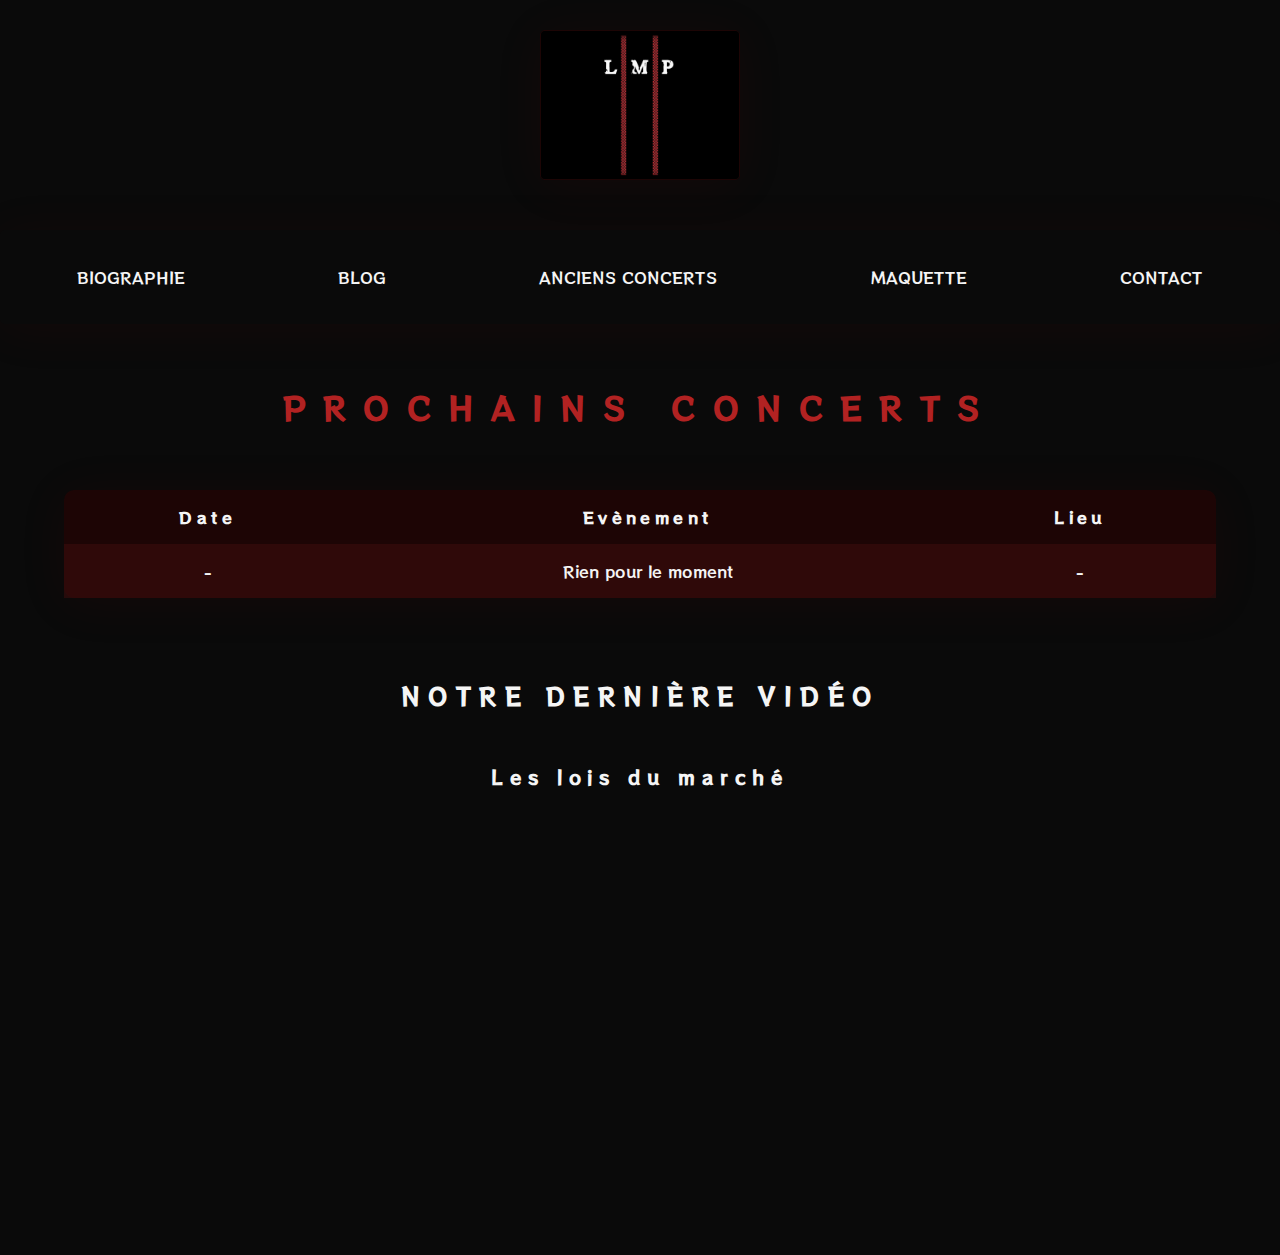
<file: index.html>
<!DOCTYPE html>
<html lang="fr">
  <head>
    <meta charset="utf-8" />
    <meta name="viewport" content="width=device-width" />
    <title>La Mauvaise Pente - Site officiel</title>
    <link href="style.css" rel="stylesheet" />
    <link rel="icon" href="Images/logo-rock.png" />
    <link
      rel="stylesheet"
      href="https://cdnjs.cloudflare.com/ajax/libs/font-awesome/6.2.1/css/all.min.css"
      integrity="sha512-MV7K8+y+gLIBoVD59lQIYicR65iaqukzvf/nwasF0nqhPay5w/9lJmVM2hMDcnK1OnMGCdVK+iQrJ7lzPJQd1w=="
      crossorigin="anonymous"
      referrerpolicy="no-referrer"
    />
  </head>

  <body>
    <header>
      <a href="index.html">
        <img
          src="Images/LMP-bretelles.png"
          alt="logo la mauvaise pente"
          class="logo"
      /></a>
      <nav>
      <ul>
        <li><a href="biographie.html">BIOGRAPHIE</a></li>
        <li><a href="blog.html">BLOG</a></li>
        <li><a href="anciensconcerts.html">ANCIENS CONCERTS</a></li>
        <li><a href="maquette.html">MAQUETTE</a></li>
        <li><a href="contact.html">CONTACT</a></li>
      </ul>
    </nav>
    </header>

    <section class="show">
      <h1>PROCHAINS CONCERTS</h1>
      <!-- <img src="" alt=""> -->
      <table>
        <thead>
          <tr>
            <th>Date</th>
            <th>Evènement</th>
            <th>Lieu</th>
          </tr>
          <tr>
            <td>-</td>
            <td>Rien pour le moment</td>
            <td>-</td>
          </tr>
        </thead>
      </table>
    </section>

    <section class="video">
      <h2>Notre dernière vidéo</h2>
      <h3>Les lois du marché</h3>
      <iframe
        src="https://www.youtube.com/embed/a7inu5t2TF4"
        title="YouTube video player"
        frameborder="0"
        allow="accelerometer; autoplay; clipboard-write; encrypted-media; gyroscope; picture-in-picture; web-share"
        allowfullscreen
      ></iframe>
    </section>

    <footer>
      <ul>
        <li><a href="https://www.facebook.com/lamauvaisepente" target="_blank"><i class="fa-brands fa-facebook"></i></a></li>
        <li><a href="https://www.instagram.com/lamauvaisepente/" target="_blank"><i class="fa-brands fa-square-instagram"></i></a></li>
        <li><a href="https://www.youtube.com/channel/UCyp3o2C7mM-NnyhYzTsX8aA" target="_blank"><i class="fa-brands fa-youtube"></i></a></li>
      </ul>
    </footer>
  </body>
</html>
</file>
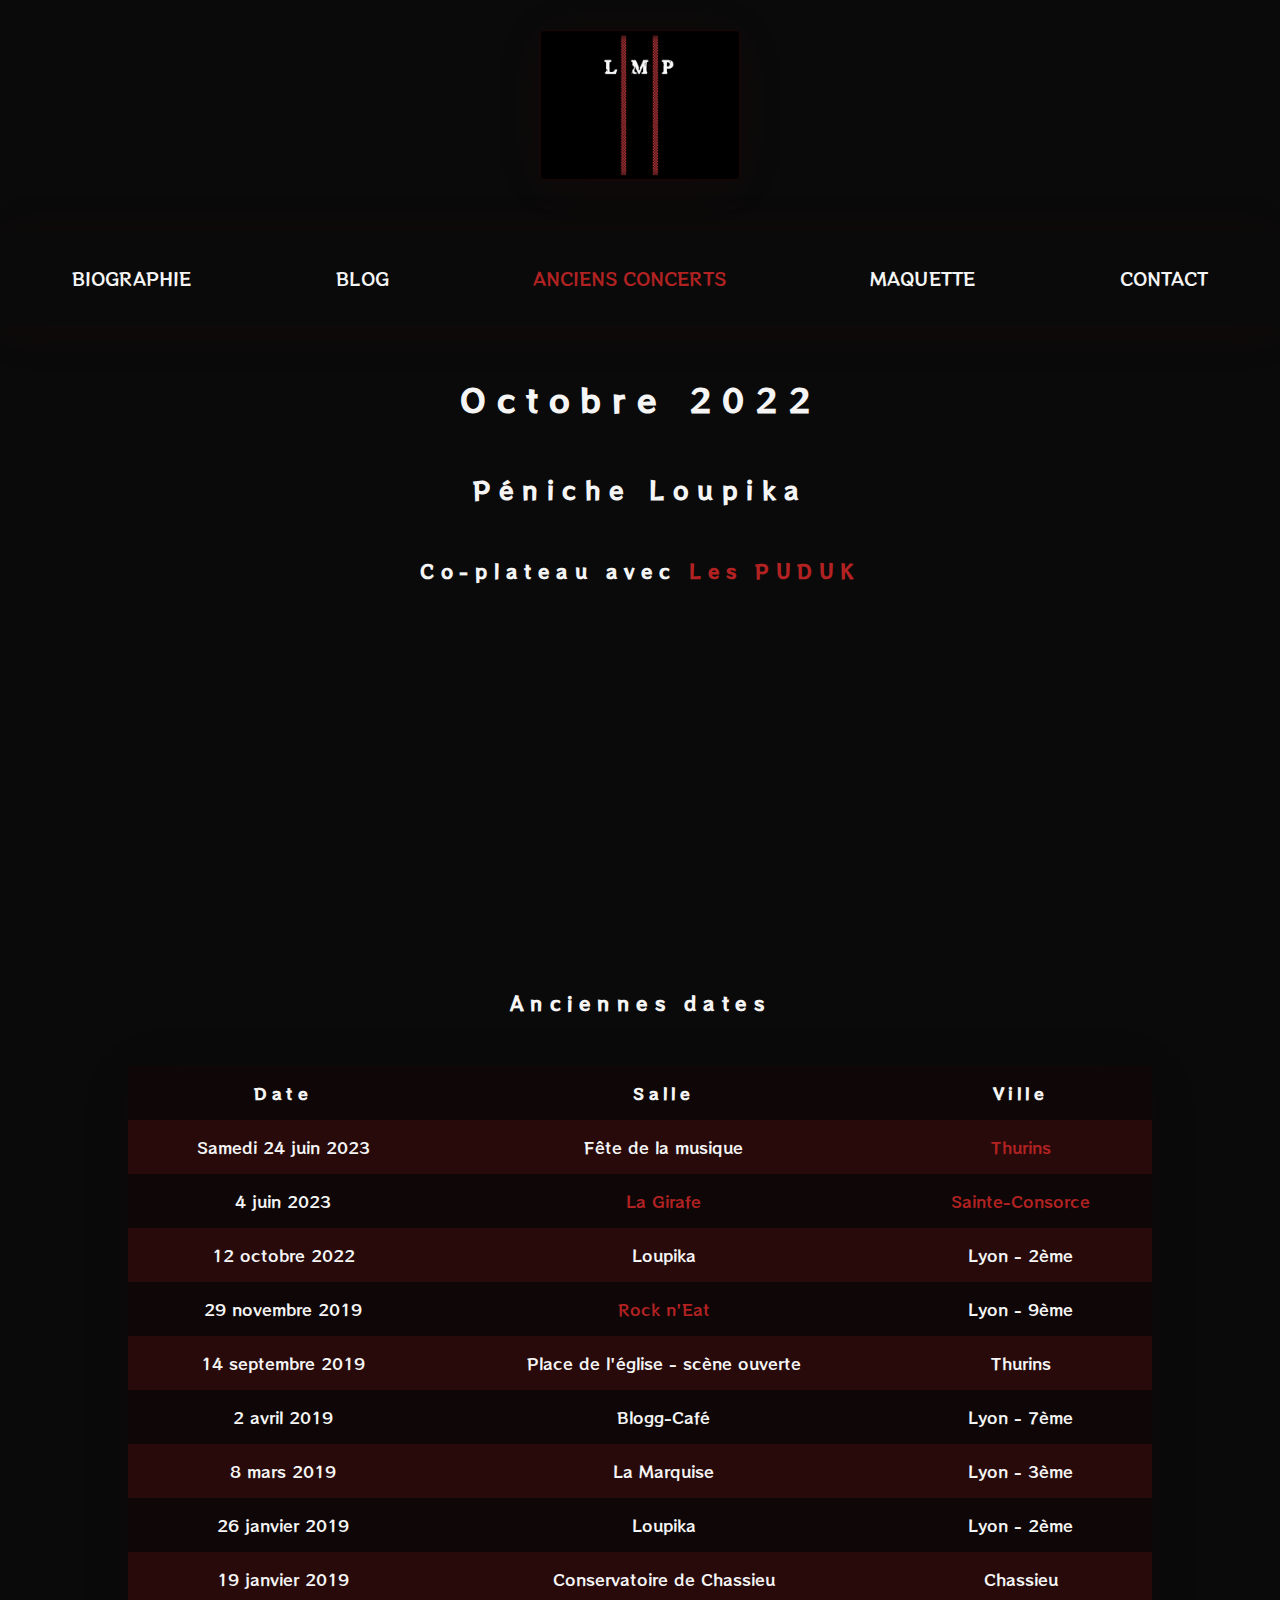
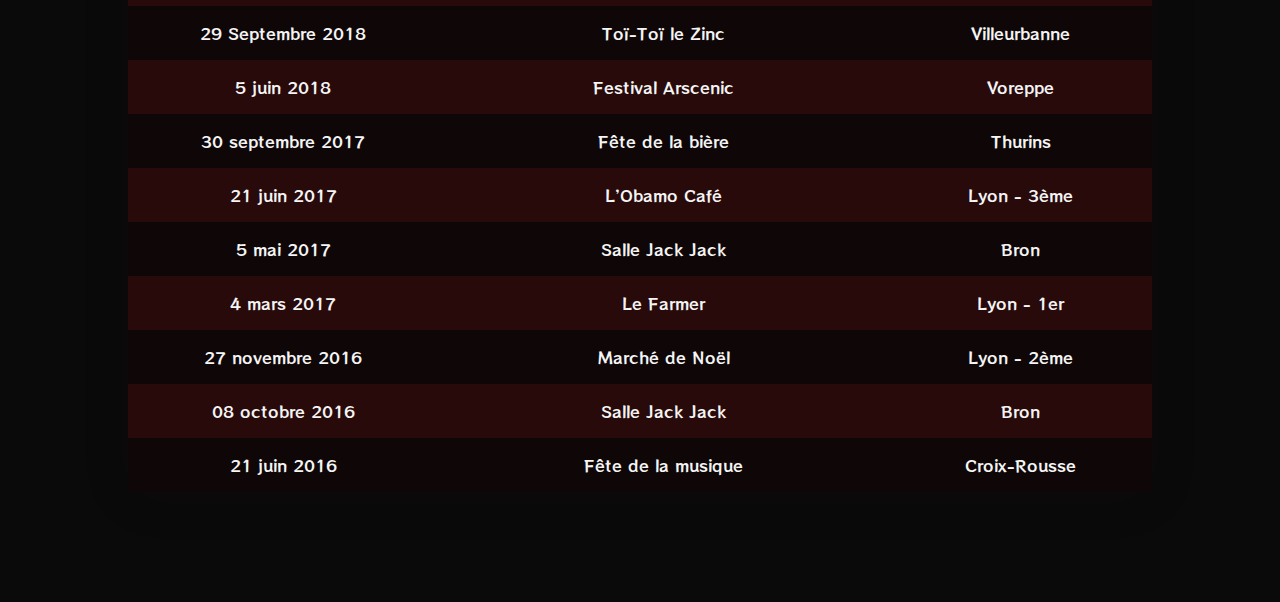
<file: anciensconcerts.html>
<!DOCTYPE html>
<html lang="fr">
    <head>
      <meta charset="utf-8" />
      <meta name="viewport" content="width=device-width" />
      <title>La Mauvaise Pente - Anciens concerts</title>
      <link href="style.css" rel="stylesheet">
      <link rel="icon" href="Images/logo-rock.png">
      <link rel="stylesheet" href="https://cdnjs.cloudflare.com/ajax/libs/font-awesome/6.2.1/css/all.min.css" integrity="sha512-MV7K8+y+gLIBoVD59lQIYicR65iaqukzvf/nwasF0nqhPay5w/9lJmVM2hMDcnK1OnMGCdVK+iQrJ7lzPJQd1w==" crossorigin="anonymous" referrerpolicy="no-referrer" />
    </head>

  <body>
    <header class="head">
        <a href="index.html">
        <img src="Images/LMP-bretelles.png" alt="logo la mauvaise pente" class="logo"></a>
        <nav>
        <ul>
          <li><a href="biographie.html">BIOGRAPHIE</a></li>
          <li><a href="blog.html">BLOG</a></li>
          <li><a href="anciensconcerts.html" class="active">ANCIENS CONCERTS</a></li>
          <li><a href="maquette.html">MAQUETTE</a></li>
          <li><a href="contact.html">CONTACT</a></li>
        </ul>
      </nav>
    </header>

    <section class="old-shows">
      <h1>Octobre 2022</h1>
      <h2>Péniche Loupika</h2>
      <h3>Co-plateau avec <a href="https://www.facebook.com/profile.php?id=100063809342914" class="link-external" target="_blank">Les PUDUK</a></h3>
      <iframe src="https://www.youtube.com/embed/AqFxAbi0xNQ" title="YouTube video player" frameborder="0" allow="accelerometer; autoplay; clipboard-write; encrypted-media; gyroscope; picture-in-picture; web-share" allowfullscreen></iframe>
      <h3>Anciennes dates</h3>
      <table class="table-old-shows">
        <thead>
          <tr>
            <th>Date</th>
            <th>Salle</th>
            <th>Ville</th>
          </tr>
          <tr>
            <td>Samedi 24 juin 2023</td>
            <td>Fête de la musique</td>
            <td>
              <a
                href="https://goo.gl/maps/axogyxyhq5iegHwC8"
                class="link-external"
                target="_blank"
                >Thurins</a
              >
            </td>
          </tr>
          <td>4 juin 2023</td>
          <td><a href="https://www.instagram.com/lagirafe_sainteconsorce/" class="link-external" target="_blank">La Girafe</a></td>
          <td><a href="https://www.google.com/maps/dir/Lyon/21+Rue+Antoine+Brun,+69280+Sainte-Consorce/@45.7664734,4.6937965,12z/data=!3m1!4b1!4m14!4m13!1m5!1m1!1s0x47f4ea516ae88797:0x408ab2ae4bb21f0!2m2!1d4.835659!2d45.764043!1m5!1m1!1s0x47f4f28edf1b0341:0x8f60d1db4e262a4b!2m2!1d4.6893376!2d45.7756098!3e0?authuser=0&entry=ttu" class="link-external" target="_blank">Sainte-Consorce</a></td>
        <tr>
          <td>12 octobre 2022</td>
            <td>Loupika</td>
            <td>Lyon - 2ème</td>
          <tr>
            <td>29 novembre 2019</td>
            <td><a href="https://www.rockneat.com/" class="link-external" target="_blank">Rock n'Eat</td>
            <td>Lyon - 9ème</td>
          </tr>
          <tr>
            <td>14 septembre 2019</td>
            <td>Place de l'église - scène ouverte</td>
            <td>Thurins</td>
          </tr>
          <tr>
            <td>2 avril 2019</td>
            <td>Blogg-Café</td>
            <td>Lyon - 7ème</td>
          </tr>
          <tr>
            <td>8 mars 2019</td>
            <td>La Marquise</td>
            <td>Lyon - 3ème</td>
          </tr>
          <tr>
            <td>26 janvier 2019</td>
            <td>Loupika</td>
            <td>Lyon - 2ème</td>
          </tr>
          <tr>
            <td>19 janvier 2019</td>
            <td>Conservatoire de Chassieu</td>
            <td>Chassieu</td>
          </tr>
          <tr>
            <td>29 Septembre 2018</td>
            <td>Toï-Toï le Zinc</td>
            <td>Villeurbanne</td>
          </tr>
          <tr>
            <td>5 juin 2018</td>
            <td>Festival Arscenic</td>
            <td>Voreppe</td>
          </tr>
          <tr>
            <td>30 septembre 2017</td>
            <td>Fête de la bière</td>
            <td>Thurins</td>
          </tr>
          <tr>
            <td>21 juin 2017</td>
            <td>L’Obamo Café</td>
            <td>Lyon - 3ème</td>
          </tr>
          <tr>
            <td>5 mai 2017</td>
            <td>Salle Jack Jack</td>
            <td>Bron</td>
          </tr>
          <tr>
            <td>4 mars 2017</td>
            <td>Le Farmer</td>
            <td>Lyon - 1er</td>
          </tr>
          <tr>
            <td>27 novembre 2016</td>
            <td>Marché de Noël</td>
            <td>Lyon - 2ème</td>
          </tr>
          <tr>
            <td>08 octobre 2016</td>
            <td>Salle Jack Jack</td>
            <td>Bron</td>
          </tr>
          <tr>
            <td>21 juin 2016</td>
            <td>Fête de la musique</td>
            <td>Croix-Rousse</td>
          </tr>
        </thead>
      </table>
    </section>

    <footer class="foot">
      <ul>
        <li><a href="https://www.facebook.com/lamauvaisepente" target="_blank"><i class="fa-brands fa-facebook"></i></a></li>
        <li><a href="https://www.instagram.com/lamauvaisepente/" target="_blank"><i class="fa-brands fa-square-instagram"></i></a></li>
        <li><a href="https://www.youtube.com/channel/UCyp3o2C7mM-NnyhYzTsX8aA" target="_blank"><i class="fa-brands fa-youtube"></i></a></li>
      </ul>
    </footer>
  </body>
</html>
</file>
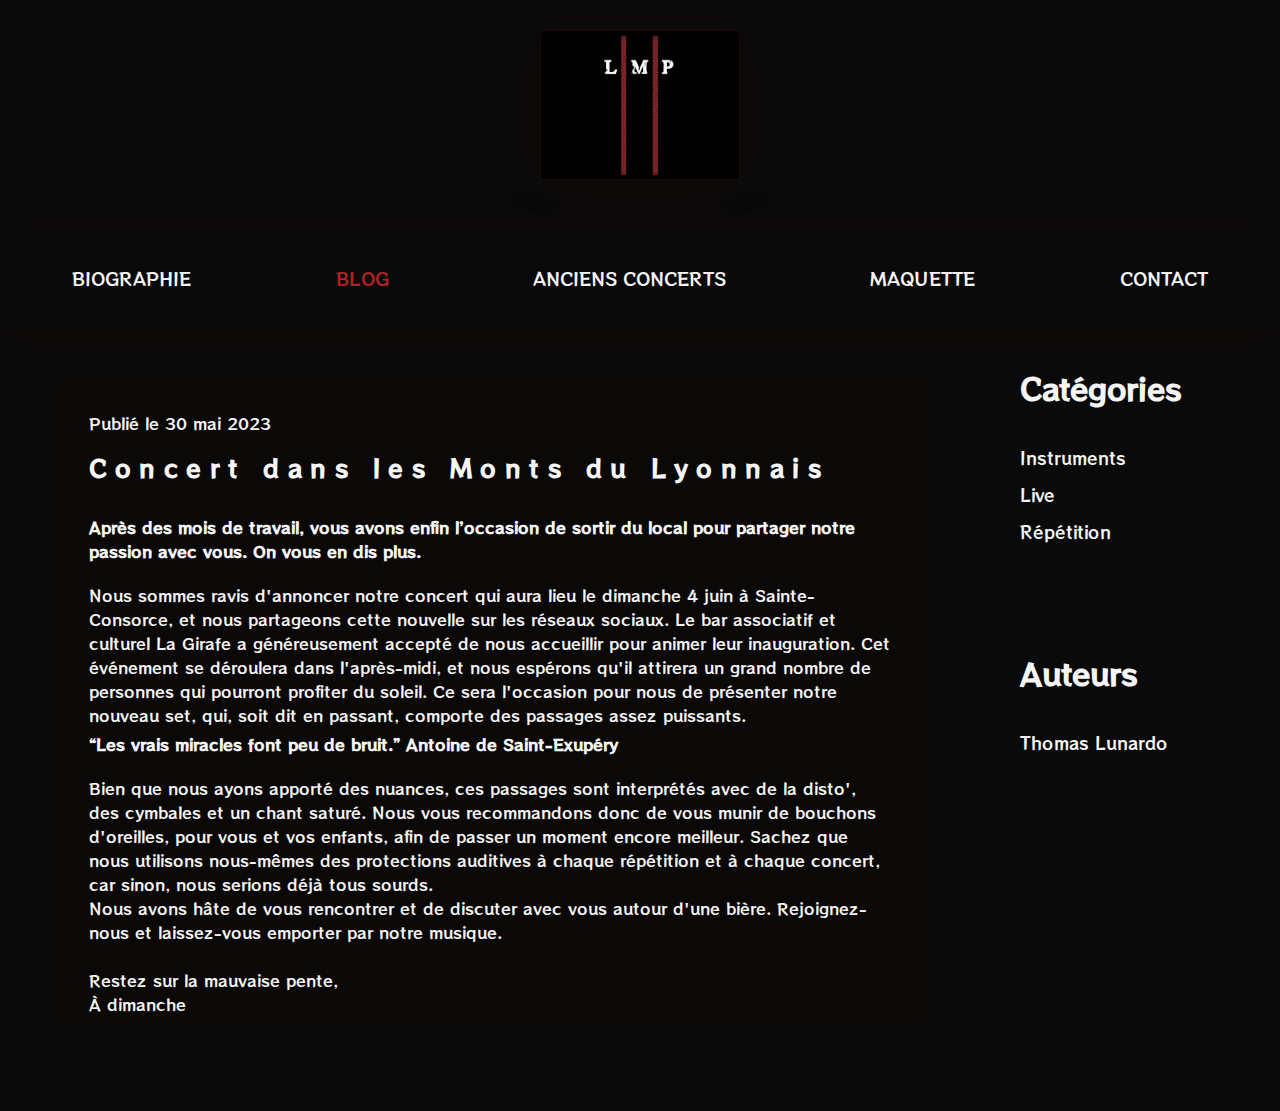
<file: blog.live.html>
<!DOCTYPE html>
<html lang="fr">
    <head>
      <meta charset="utf-8" />
      <meta name="viewport" content="width=device-width" />
      <title>La Mauvaise Pente - Blog</title>
      <link href="style.css" rel="stylesheet">
      <link rel="icon" href="Images/logo-rock.png">
      <link rel="stylesheet" href="https://cdnjs.cloudflare.com/ajax/libs/font-awesome/6.2.1/css/all.min.css" integrity="sha512-MV7K8+y+gLIBoVD59lQIYicR65iaqukzvf/nwasF0nqhPay5w/9lJmVM2hMDcnK1OnMGCdVK+iQrJ7lzPJQd1w==" crossorigin="anonymous" referrerpolicy="no-referrer" />
    </head>

  <body>
    <header class="head">
      <a href="index.html">
      <img src="Images/LMP-bretelles.png" alt="logo la mauvaise pente" class="logo"></a>
      <nav>
      <ul>
        <li><a href="biographie.html">BIOGRAPHIE</a></li>
        <li><a href="blog.html" class="active">BLOG</a></li>
        <li><a href="anciensconcerts.html">ANCIENS CONCERTS</a></li>
        <li><a href="maquette.html">MAQUETTE</a></li>
        <li><a href="contact.html">CONTACT</a></li>
      </ul>
    </nav>
    </header>
  <div class="blog">
    <div class="container">
    <main class="main">
      <article class="article">
        <div class="article-date">Publié le 30 mai 2023</div>
        <h2 class="article-title">Concert dans les Monts du Lyonnais</h2>
        <h4 class="chapo">Après des mois de travail, vous avons enfin l’occasion de sortir du local pour partager notre passion avec vous. On vous en dis plus.</h4>
        <p>Nous sommes ravis d'annoncer notre concert qui aura lieu le dimanche 4 juin à Sainte-Consorce, et nous partageons cette nouvelle sur les réseaux sociaux. Le bar associatif et culturel La Girafe a généreusement accepté de nous accueillir pour animer leur inauguration. Cet événement se déroulera dans l'après-midi, et nous espérons qu'il attirera un grand nombre de personnes qui pourront profiter du soleil. Ce sera l'occasion pour nous de présenter notre nouveau set, qui, soit dit en passant, comporte des passages assez puissants.</p>
          <h4 class="chapo">“Les vrais miracles font peu de bruit.” Antoine de Saint-Exupéry</h4>
          <p>Bien que nous ayons apporté des nuances, ces passages sont interprétés avec de la disto', des cymbales et un chant saturé. Nous vous recommandons donc de vous munir de bouchons d'oreilles, pour vous et vos enfants, afin de passer un moment encore meilleur. Sachez que nous utilisons nous-mêmes des protections auditives à chaque répétition et à chaque concert, car sinon, nous serions déjà tous sourds.<br>
          Nous avons hâte de vous rencontrer et de discuter avec vous autour d'une bière. Rejoignez-nous et laissez-vous emporter par notre musique.<br><br>
          Restez sur la mauvaise pente,<br>
          À dimanche
        </p>
      </article>
    </main>
  </div>

    <aside class="sidebar">
      <h4 class="sidebar-title">Catégories</h4>
      <ul>
        <li><a href="blog.instruments.html">Instruments</a></li>
        <li><a href="blog.live.html" class="active">Live</a></li>
        <li><a href="blog.répétition.html">Répétition</a></li>
      </ul>
      <hr>
      <h4 class="sidebar-title">Auteurs</h4>
      <ul>
        <li><a href="blog.html">Thomas Lunardo</a></li>
      </ul>
    </aside>
  </div>


    <footer class="foot">
      <ul>
        <li><a href="https://www.facebook.com/lamauvaisepente" target="_blank"><i class="fa-brands fa-facebook"></i></a></li>
        <li><a href="https://www.instagram.com/lamauvaisepente/" target="_blank"><i class="fa-brands fa-square-instagram"></i></a></li>
        <li><a href="https://www.youtube.com/channel/UCyp3o2C7mM-NnyhYzTsX8aA" target="_blank"><i class="fa-brands fa-youtube"></i></a></li>
      </ul>
    </footer>
  </body>
</html>
</file>
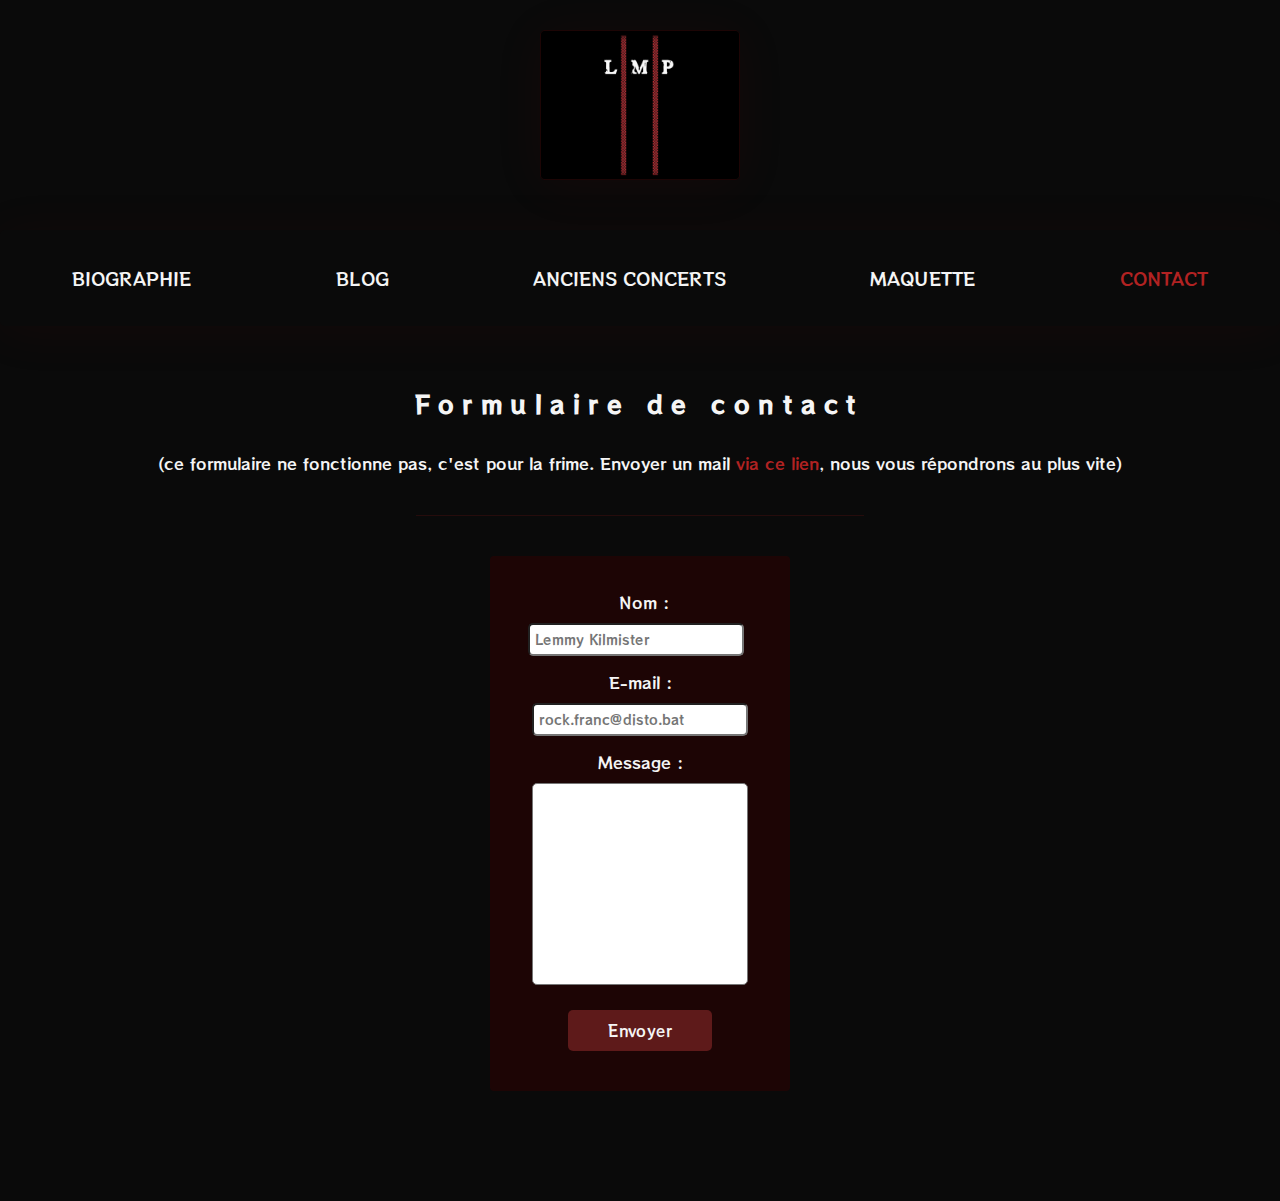
<file: contact.html>
<!DOCTYPE html>
<html lang="fr">
    <head>
      <meta charset="utf-8" />
      <meta name="viewport" content="width=device-width" />
      <title>La Mauvaise Pente - Contact</title>
      <link href="style.css" rel="stylesheet">
      <link rel="icon" href="Images/logo-rock.png">
      <link rel="stylesheet" href="https://cdnjs.cloudflare.com/ajax/libs/font-awesome/6.2.1/css/all.min.css" integrity="sha512-MV7K8+y+gLIBoVD59lQIYicR65iaqukzvf/nwasF0nqhPay5w/9lJmVM2hMDcnK1OnMGCdVK+iQrJ7lzPJQd1w==" crossorigin="anonymous" referrerpolicy="no-referrer" />
    </head>

  <body>
    <header class="head">
        <a href="index.html">
        <img src="Images/LMP-bretelles.png" alt="logo la mauvaise pente" class="logo"></a>
        <nav>
        <ul>
          <li><a href="biographie.html">BIOGRAPHIE</a></li>
          <li><a href="blog.html">BLOG</a></li>
          <li><a href="anciensconcerts.html">ANCIENS CONCERTS</a></li>
          <li><a href="maquette.html">MAQUETTE</a></li>
          <li><a href="contact.html" class="active">CONTACT</a></li>
        </ul>
      </nav>
    </header>

    <section class="contact">
        <h2>Formulaire de contact</h2>
        <p>(ce formulaire ne fonctionne pas, c'est pour la frime.
          Envoyer un mail <a href="mailto:lamauvaisepente@gmail.com" class="link-external">via ce lien</a>, nous vous répondrons au plus vite)</p>
<div class="séparation">
</div>
<p style="color: red;" id="erreur"</p>
        <form id="formulaire">
          <i class="fa-solid fa-user"></i>
          <label for="name">Nom :</label><br>
          <input type="text" id="name" name="name" placeholder="Lemmy Kilmister"/>
          <i class="fa-solid fa-envelope"></i>
          <label for="email">E-mail :</label>
          <input
            type="email"
            id="email"
            name="email"
            placeholder="rock.franc@disto.bat"/>
          <label for="message">Message :</label>
          <textarea cols="30" rows="10" id="message" name="message"></textarea>
          <button type="submit">Envoyer</button>
        </form>
      </section>

    <footer class="foot">
      <ul>
        <li><a href="https://www.facebook.com/lamauvaisepente" target="_blank"><i class="fa-brands fa-facebook"></i></a></li>
        <li><a href="https://www.instagram.com/lamauvaisepente/" target="_blank"><i class="fa-brands fa-square-instagram"></i></a></li>
        <li><a href="https://www.youtube.com/channel/UCyp3o2C7mM-NnyhYzTsX8aA" target="_blank"><i class="fa-brands fa-youtube"></i></a></li>
      </ul>
    </footer>

  <script src="script.js"></script>
  </body>
</html>
</file>
<file: style.css>
/*************** C S S  V A R I A B L E S ****************/

:root{
    --main-font-color: whitesmoke;
    --h1-font-color: firebrick;
    --h1-letter-spacing: 0.8ch;
    --red-background-color: rgba(68, 14, 14, 0.486);
    --red-dark-background-color: rgba(59, 0, 0, 0.404);
    --red-darker-background-color: rgba(24, 0, 0, 0.11);
    --gray-background-color: rgb(99, 99, 99);
    --test-background-color: purple;
    --main-font: google-font-1; 
    --main-box-shadow: 0 5px 50px rgba(139, 0, 0, 0.082);
}

/*********** G O O G L E  F O N T *************/

@font-face {
    font-family: google-font-1;
    src: url(./assets/RocknRollOne-Regular.ttf);
}

/**************** A L L  &  B O D Y ************************/

*{
    box-sizing: border-box;
    margin: 0;
    padding: 0;
    list-style: none;
    font-family: google-font-1;
    color: var(--main-font-color);
    scroll-behavior: smooth;
    text-decoration: none;
}


body {
    background-color: rgb(10, 10, 10);

}

/******************** H E A D E R ************************/

header img {
    height: 150px;
    margin: 30px auto 50px;
    display: block;
    transition: transform 0.5s;
}

header img:hover{
    transform: scale(1.05);
    }

/******************** N A V  B A R R E *******************/
nav {
    width: 100%;
    background-color: var(--darker-backgound-color);
}

nav ul{
    display: flex;
    flex-direction: column;
    text-align: center;
    border-radius: 5px;
    box-shadow: var(--main-box-shadow);
}

nav ul li{
    margin-top: 10px;
    margin-bottom: 10px;
    border: solid 0.1mm rgba(178, 34, 34, 0.479);
    border-radius: 2px;
    padding: 10px 20px;
}



/********* M E D I A  Q U E R Y  H E A D E R *************/

@media screen and (min-width: 414px){
    header img {
        display: block;
        border: solid 0.1mm var(--red-dark-background-color);
        border-radius: 5px;
        box-shadow: var(--main-box-shadow);
    }

    nav ul{
        display: flex;
        flex-direction: row;
        justify-content: space-around;
    }

    nav ul li{
        margin: 25px auto;
        border: none;
    }

    .head ul li a {
        font-size: large;
        transition: color .3s;
        transition: transform 0.5s;
      }

      nav ul li a:hover, .head ul li a.active {
        color: var(--h1-font-color);
        transform: scale(1.15);  
      }

   
    .link-external{
        color: var(--h1-font-color); 
    }
}

/******************** I N D E X *************************/

/******************** SECTION  CONCERT *************/

.show{
    text-align: center;
}

.show h1{
    color: var(--h1-font-color);
    letter-spacing: var(--h1-letter-spacing);
    margin: 60px 0 60px 0;
}

/* Activate in case of img on index
   .show img{
    width: 600px;
    height: 300px;
    margin-top: 10px;
    margin-bottom: 30px;
    border-radius: 5px;
    border: solid rgb(214, 201, 201);
    } */

.show table{
    color: var(--main-font-color);
    background-color: var(--red-dark-background-color);
    border-collapse: collapse;
    border-radius: 10px;
    width: 80%;
    box-shadow: var(--main-box-shadow);
    margin: 50px auto 80px;
}

.show table th, td{
    padding: 15px 25px;
}

.show table th{
    letter-spacing: 0.4ch;
}

.show table tr:nth-child(2n){
    background-color: var(--red-background-color);
}

/*************** V I D E O  S E C T I O N ****************/

.video h2{
    color: var(--main-font-color);
    text-transform: uppercase;
    font-size: x-large;
    text-align: center;
}

.video iframe{
    display: block;
    margin: 2%;
    width: 95%;
    height: 315px;
}
/************ M E D I A  Q U E R Y - I N D E X **************/

@media screen and (min-width: 414px){
    .show img{
        width: 95%;
        height: auto;
        margin-top: 30px;
        margin-bottom: 30px;
        }

    .show table{
            width: 90%;
        }

    .video iframe{
        display: block;
        margin: auto;
        width: 560px;
        height: 315px;
     }
    }

    /******** B I O G R A P H I E ***********/

.biography{
    color: var(--primary-font-color);
}

.biography h1{
    color: var(--h1-font-color);
    letter-spacing: var(--h1-letter-spacing);
    margin: 40px auto 25px;
    text-align: center;
}

.biography p{
    margin: 5px auto;
        }

.biography .bio-longue p{
    margin-bottom: 8px;
    line-height: 1,6em;
}

.musicians{
    display: flex;
	flex-direction: column;
	flex-wrap: nowrap;
	justify-content: space-around;
	align-items: center;
}

.musicians .zikos{
    margin: 5px 0;
    height: auto;
}

.musicians .zikos img{
    width: 100px;
    display: block;
    margin: 15px auto;
    border-radius: 5px;
}

.musicians .zikos p{
    text-align: center;
    width: 150px;
}

/******** M E D I A  Q U E R Y -  B I O G R A P H I E *****/

@media screen and (min-width: 680px){
    .biography{
        margin-left: 22px;
        padding: 0;
    }

    .biography h1{
        margin-top: 54px;
        margin-bottom: 30px;
    }

    .biography p{
        margin: 10px 60px 10px;
        padding: 10px 20px;
        line-height: 1,6em;
    }

    .musicians {
        flex-direction: row;
    }

    .musicians .zikos{
        width: 250px;
        height: 330px;
        background-color: var(--red-darker-background-color);
        border-radius: 5px; 
    }
}

/****************** B L O G *********************/

.blog{
    font-weight: 500;
}

/******* BLOG - MAIN ***************/
main {
    float: left;
    width: calc(100% - 300px);
    position: relative;
    z-index: 2;
}

.container {
    margin: 0 auto;
    max-width: 1500px;
}

article{
    background-color: var(--red-darker-background-color);
    overflow: hidden;
    width: 90%;
    margin: 50px auto;
    padding: 15px 40px;
    border-radius: 3px;
    position: relative;
 }
 
 .article-date{
     color: whitesmoke;
     font-weight: 300;
     margin-top: 20px;
     margin-bottom: 15px;
 }
 
 article h2{
     color: whitesmoke;
     font-size: 2,25rem;
     text-align: left;
     margin-top: 5px;
     margin-bottom: 30px;
 }

 .chapo{
    color: whitesmoke;
    text-align: left;
    margin-top: 5px;
    margin-bottom: 20px;
    font-weight: 600;
}
 
 article p{
     color: whitesmoke;
     line-height: 1.5em;
 }

 .video-title{
    color: whitesmoke;
    padding: 0;
    margin: 19px auto 25px auto;
    width: 75%;
     }

 .article-video{
    display: block;
    padding: 0;
    width: 480px;
    margin: 19px auto 25px auto;
 }

 article .photo-blog{
    float: left;
    margin-right: 25px;
    width: 250px;
    border-radius: 3px;
    transition: transform 2s;
 }

 article .photo-blog img{
    width: 100%;
    height: auto;
 }

 article img:hover{
    transform: scale(1.55) translate(+50%);;
    }
 
/*********** BLOG - SIDEBAR *********/

.sidebar{
    background-color: var(--darker-backgound-color);
    position: relative;
    float: right;
    width: 300px;
    padding: 40px;
    font-size: 17px;
    z-index: 1;
}

.sidebar h4{
    font-size: 30px;
    margin: 35px 0;
}


.sidebar ul{
    padding: 0;
    margin: 0;
    list-style: none;
}

.sidebar li{
    padding: 6px 0;
}

.sidebar ul li a.active{
    color: var(--main-font-color);
}

.sidebar li:first-child{
    padding-top: 0;
}

.sidebar a:hover{
    text-decoration: underline;
}

.sidebar hr {
    border: none;
    height: 1px;
    margin: 50px 0;
    width: 79%;
}

.sidebar-title:first-child{
    margin-top: 0;
}

/********* M E D I A  Q U E R Y - B L O G **********/

@media screen and (max-width: 680px){
    .blog{
        padding: 0;
        display: block;
    }
    .main{
        width: 100%;
    }
    .main .container{
        overflow: hidden;
    }
    .sidebar{
        width: 100%;
    }
    .container {
        padding: 0 20px;
    }

    .sidebar{
        width: 100%;
    }

    .article{
        margin-left: 22px;
        padding: 0;
    }

    .video-title{
        margin: 40px auto 25px;
        text-align:center;
        font-size: medium;
    }

    .article-video{
        display: block;
        width: 100%;
    }

    .article img{
        float: none;
        width: 100%;
    }

    .article p{
        display: block;
        width: 100%;
    }
}

/************ O L D - S H O W S *************/

.old-shows{
    width: 100%;
    color: var(--main-font-color);
}

.old-shows h1, h2, h3{
    text-align: center;
    margin-top: 50px;
    margin-bottom: 40px;
    letter-spacing: 0.5ch;
}

.old-shows iframe{
    width: 560px;
    height: 315px;
    display: block;
    margin: auto;
}

.table-old-shows{
    text-align: center;
    background-color: #24010138;
    border-collapse: collapse;
    min-width: 400px;
    width: 80%;
    box-shadow: 0 5px 50px rgba(61, 5, 5, 0.082);
    margin: 50px auto 80px;
}

.table-old-shows th, td{
    padding: 15px 25px;
}

.table-old-shows th{
    letter-spacing: 0.4ch;
}
.table-old-shows tr:nth-child(2n){
    background-color: rgba(68, 14, 14, 0.486);
}

/* Media query */
        @media screen and (max-width: 680px){
            .old-shows h1, h2, h3{
                width: 100%;
            }
    #old-shows iframe{
        display: block;
        width: 95%;
    }
    .table-old-shows{
        width: 99%;
    }
}

/************** M A Q U E T T E  P A G E **************/

.maquette{
    color: var(--main-font-color);
    margin: 40px 50px 40px;
    text-align: center;
}

.maquette h2{
    margin-top: 50px;
    margin-bottom: 40px;
}

.player{
    display: flex;
	flex-direction: column;
	justify-content: space-between;
	align-items: center;
	align-content: stretch;
    color: var(--main-font-color);
}

/************* C O N T A C T *****************/

.contact{
    color: var(--main-font-color);
    text-align: center;
}

.contact h2{
    margin-top: 60px;
    margin-bottom: 30px;
}

.contact p{
    margin-bottom: 30px;
}

form{
    background-color: var(--red-dark-background-color);
    margin: 25px auto;
    width: 300px;
    padding: 30px;
    border-radius: 4px;
}

.séparation{
    width: 35%;
    height: 1px;
    background-color: var(--red-background-color);
    margin: 40px auto;
}

label{
    line-height: 2;
}
    
input[type="text"],
input[type="email"],
textarea {
    width: 90%;
    padding: 5px;
    margin: 5px auto 10px;
    resize: none;
    outline-color: rgb(99, 99, 99);
    border-radius: 5px;
}

form i{
    padding-right: 8px;
}
    
button {
    background: rgb(94, 26, 26);
    color: var(--main-font-color);
    border: none;
    padding: 10px 40px;
    margin: 10px auto;
    font-size: 15px;
    border-radius: 5px;
    cursor: pointer;
    transition: transform 0.5s;
}

button:hover{
transform: scale(1.05);
}

  /*************** F O O T E R *******************/

footer {
    clear: both;
    background-color: var(--red-darker-background-color);
    width: 100%;
}

footer ul {
    display: flex;
    justify-content: space-around;
    margin: 80px auto 30px;
}

footer ul li a {
    color: var(--test-background-color);
    font-size: 30px;
    cursor: pointer;
    transition: transform 0.5s;
  }

footer ul li a:hover {
    transform: scale(1.15);
    color: var(--test-background-color);
    }
</file>
